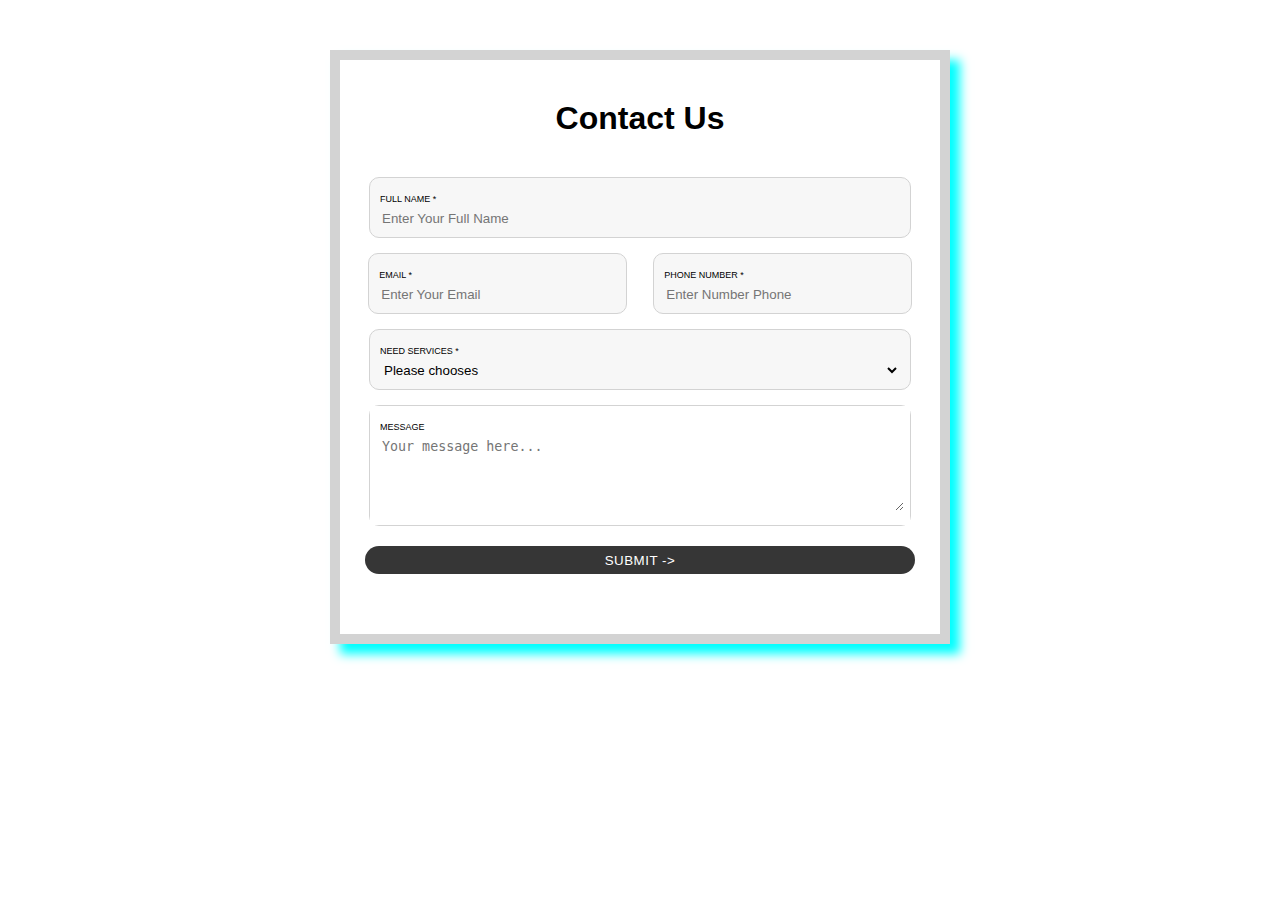
<file: Lab_3/index.html>
<!DOCTYPE html>
<html lang="en">
<head>
    <meta charset="UTF-8">
    <title>Contact Us</title>
    <link rel="stylesheet" href="style_2.css">
    <!--    <link rel="stylesheet" href="style.css">-->

</head>
<body>
        <div class="container" id="contact-us">

            <div class="big_title"> <h1 class="head1">Contact Us</h1></div>
            <div class="border">
            <div class="full-name">
                <label for="full_name" class="name">FULL NAME *</label>
                <br>
                <input type="text" id="full_name" name="full_name" placeholder="Enter Your Full Name" required>
            </div>
            </div>
            <div class="email-phone">
                <div class="border">
                <div class="email">
                    <label for="email">EMAIL *</label>
                    <br>
                    <input type="email" id="email" name="email" placeholder="Enter Your Email" required>
                </div>
                </div>
                <div class="border">
                <div class="phone">
                    <label for="phone">PHONE NUMBER *</label>
                    <br>
                    <input type="tel" id="phone" name="phone" placeholder="Enter Number Phone" required>
                </div>
              </div>
            </div>
            <div class="border">
            <div class="services">
                <label for="services">NEED SERVICES *</label>
                <br>
                <select id="services" name="services">
                    <option value="" disabled selected>Please chooses</option>
                    <option value="web">Web development</option>
                    <option value="mobile">Mobile development</option>
                    <option value="data">Data science & AI</option>
                    <option value="cloud">Cloud Services</option>
                </select>
            </div>
            </div>
            <div class="border">
            <div class="message">
                <label for="message">MESSAGE</label>
                <br>
                <textarea id="message" name="message" placeholder="Your message here..."></textarea>
            </div>
            </div>


            <div class="submit">
                <input type="submit" class="sub" value="SUBMIT ->">
            </div>

        </div>
</body>
</html>
</file>
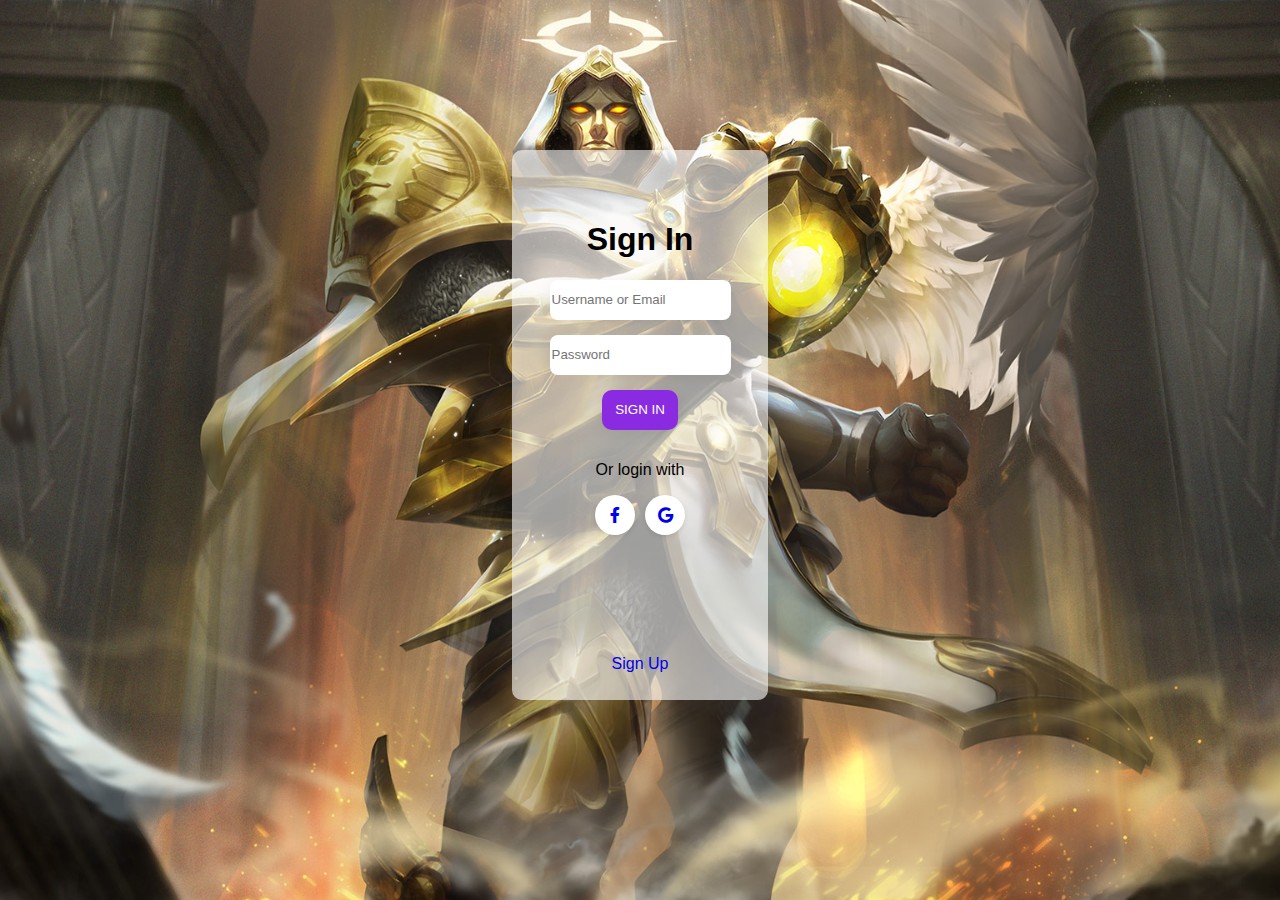
<file: Lab_3/index_login.html>
<!DOCTYPE html>
<html lang="en">
<head>
    <meta charset="UTF-8">
    <title>Sign In</title>
    <link rel="stylesheet" href="style_login.css">
    <link href="https://cdnjs.cloudflare.com/ajax/libs/font-awesome/6.0.0/css/all.min.css" rel="stylesheet">
</head>
<body>
        <div id="container">
            <div class="box">
            <form class="form_log">
                <h1>Sign In</h1>
                <div class="input_username">
                    <input type="text" name="username" placeholder="Username or Email" required>
                </div>
                <div class="input_password">
                    <input type="password" name="password" placeholder="Password" required>
                </div>
                <div class="input_btn">
                    <input type="button" value="SIGN IN" class="submit_btn">
                </div>
                <div class="login_with">
                    <p class="small_text">Or login with</p>
                    <div class="face_google">
                       <a href="#" class="border"><i class="fab fa-facebook-f"></i></a>
                        <a href="#" class="border"><i class="fab fa-google"></i></a>
                    </div>
                </div>
                <div class="sign_up">
                    <a href="index_signup.html">Sign Up</a>
                </div>
            </form>
           </div>
        </div>
</body>
</html>
</file>
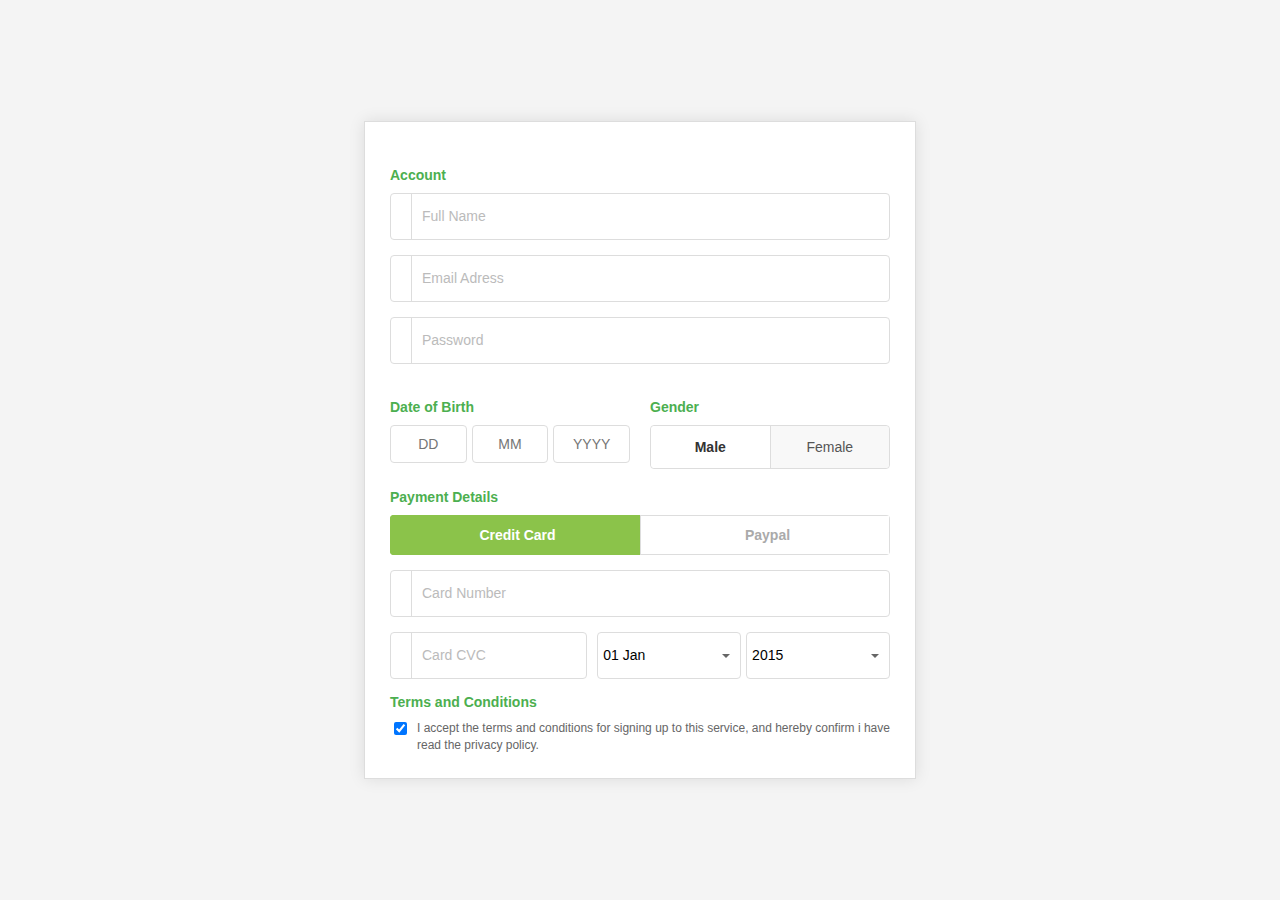
<file: Lab_3/index_signup.html>
<!DOCTYPE html>
<html lang="en">
<head>
    <meta charset="UTF-8">
    <title>Sign Up</title>
    <link rel="stylesheet" href="style_signup.css">
</head>
<body>

<div class="registration-container">
    <form class="registration-form">

        <h3 class="section-title">Account</h3>

        <div class="input-group">
            <i class="fas fa-user input-icon"></i>
            <input type="text" placeholder="Full Name" class="input-field">
        </div>

        <div class="input-group">
            <i class="fas fa-envelope input-icon"></i>
            <input type="email" placeholder="Email Adress" class="input-field">
        </div>

        <div class="input-group">
            <i class="fas fa-lock input-icon"></i>
            <input type="password" placeholder="Password" class="input-field">
        </div>

        <div class="two-column-layout">
            <div class="date-section">
                <h3 class="section-title">Date of Birth</h3>
                <div class="dob-inputs">
                    <input type="text" placeholder="DD" maxlength="2">
                    <input type="text" placeholder="MM" maxlength="2">
                    <input type="text" placeholder="YYYY" maxlength="4">
                </div>
            </div>

            <div class="gender-section">
                <h3 class="section-title">Gender</h3>
                <div class="gender-options">
                    <button type="button" class="gender-btn active">Male</button>
                    <button type="button" class="gender-btn">Female</button>
                </div>
            </div>
        </div>

        <h3 class="section-title">Payment Details</h3>

        <div class="payment-methods">
            <button type="button" class="payment-btn credit-card active">
                <i class="fab fa-cc-visa"></i> Credit Card
            </button>
            <button type="button" class="payment-btn paypal">
                <i class="fab fa-paypal"></i> Paypal
            </button>
        </div>

        <div class="input-group">
            <i class="fas fa-credit-card input-icon"></i>
            <input type="text" placeholder="Card Number" class="input-field">
        </div>

        <div class="card-details">
            <div class="input-group cvc-input">
                <i class="fas fa-user input-icon"></i>
                <input type="text" placeholder="Card CVC" class="input-field">
            </div>

            <div class="expiry-date-selects">
                <select name="exp-month" class="date-select">
                    <option>01 Jan</option>
                </select>
                <select name="exp-year" class="date-select">
                    <option>2015</option>
                </select>
            </div>
        </div>

        <h3 class="section-title terms-title">Terms and Conditions</h3>

        <label class="terms-checkbox">
            <input type="checkbox" checked>
            <span>I accept the terms and conditions for signing up to this service, and hereby confirm i have read the privacy policy.</span>
        </label>

    </form>
</div>
</body>
</html>
</file>
<file: Lab_3/style_2.css>
body{
    background-color: #FFFFFF;
    font-family: Arial, Helvetica, sans-serif;
    margin: 0;
    padding: 0;
    display: flex;
    justify-content: center;
    align-items: center;
    padding-top: 50px;
}
#contact-us{
    max-width: 600px;
    width: 90%;
    background-color: #FFFFFF;
    border: 10px solid lightgrey;
    box-shadow: 10px 10px 10px aqua;
}
.border{
    width: 90%;
    border: 1px solid lightgrey;
    border-radius: 10px;
    margin-bottom: 15px;
    margin-left: auto;
    margin-right: auto;
    background-color: #F7F7F7;
}
.big_title {
    text-align: center;
    font-weight: 700;
    margin: 40px;
}
.full-name,
.email,
.phone,
.services{
    padding: 10px;
}
label{
    font-size: 9px;
    line-height: 20px;
}
input{

    border: none;
    background-color: #F7F7F7;
    width: 100%;

}
#services{
    width: 100%;
    border: none;
    background-color: #F7F7F7;
}
.email-phone{
    display: grid;
    grid-template-columns: 1fr 1fr ;
    margin-left: 15px;
    margin-right: 15px;
    gap: 0;
}
#message{
    border: none;
    width: 100%;
    height: 70px;
}
.border .message{
    padding: 10px;
    box-sizing: border-box;
    background-color: #FFFFFF;
}

.submit{
    display: block;
    justify-content: center;
    margin-top:20px;
    padding-left: 25px;
    padding-right: 25px;
    margin-bottom: 60px;

}
.submit input{
    border-radius: 20px;
    height: 28px;
    background-color: #363636;
    color: white;
    cursor: pointer;
    letter-spacing: 0.5px;
    transition: background-color 0.3s;
}
</file>
<file: Lab_3/style_login.css>
body{
    margin: 0;
    padding: 0;
    font-family: Tahoma, Geneva, Verdana, sans-serif;
    width: 100%;
    background-image: url("background_aldog.jpg");
    background-size: cover;
    background-repeat: no-repeat;
    background-attachment: fixed;
    background-position: center;
    min-height: 100vh;

}
#container{
    width: 100%;
    display: flex;
    justify-content: center;
    padding-top: 150px;
}
.form_log{
    text-align: center;
    width: 100%;

}
.box{
    display: flex;
    justify-content: center;
    width: 20%;
    height: 550px;
    border: none;
    border-radius: 10px;
    background-color: rgba(255, 255, 255, 0.6);
}
h1{
    text-align: center;
    padding-top: 50px;
}
.input{
    width: 100px;
}
input{
    border-radius:8px;
    box-sizing: border-box;
    height: 40px;
    border: none;
    margin-bottom: 15px;
    box-shadow: 0 4px 15px rgba(1, 1, 1, 0.08);
}
.input_username{

}
.input_btn{
    display: flex;
    justify-content: center;
    align-items: center;
}
.submit_btn{
    background: blueviolet;
    width: 30%;
    color: white;
    border-radius: 10px;
}
.submit_btn:hover{
    background-color: red;
    cursor: pointer;
    transition: background-color 0.2s ease;
    box-shadow: 0 5px 10px rgba(0, 0, 0, 0.2);
}
.submit_btn:active{
    transform: translateY(2px);
    box-shadow: 0 2px 5px rgba(0, 0, 0, 0.3);
}
.small_text{
    color: black;
}
.face_google{
    display: flex;
    justify-content: center;
    gap: 10px

}
a{
    text-decoration: none;
}
.border{
    width: 40px;
    height: 40px;
    border-radius: 50%;
    background-color: white;
    box-shadow: 0 2px 5px rgba(0, 0, 0, 0.1);
    display: flex;
    justify-content: center;
    align-items: center;
}
.border:hover{
    background-color: #cccccc;
    cursor: pointer;
}
.sign_up{
    padding-top: 120px;
}
</file>
<file: Lab_3/style_signup.css>
/* Thiết lập chung */
body {
    font-family: Arial, sans-serif;
    background-color: #f4f4f4;
    display: flex;
    justify-content: center;
    align-items: center;
    min-height: 100vh;
    margin: 0;
    font-size: 14px;
}

/* Container chính của Form */
.registration-container {
    background-color: white;
    width: 100%;
    max-width: 500px;
    padding: 25px;
    box-shadow: 0 0 15px rgba(0, 0, 0, 0.1);
    border: 1px solid #ddd;
}

/* Tiêu đề các phần */
.section-title {
    color: #4CAF50; /* Màu xanh lá cây */
    font-weight: bold;
    font-size: 14px;
    margin-top: 20px;
    margin-bottom: 10px;
}

/* ==================== INPUT FIELDS (Ô nhập liệu) ==================== */

.input-group {
    display: flex;
    align-items: center;
    border: 1px solid #ddd;
    border-radius: 4px;
    margin-bottom: 15px;
    height: 45px;
    overflow: hidden;
}

.input-icon {
    color: #999;
    font-size: 16px;
    padding: 0 10px;
    border-right: 1px solid #ddd;
    margin-right: 10px;
    /* Căn chỉnh chiều cao icon */
    height: 100%;
    display: flex;
    align-items: center;
}

.input-field {
    border: none;
    outline: none;
    padding: 0 10px 0 0;
    flex-grow: 1;
    font-size: 14px;
    color: #333;
    background: transparent;
}

/* Placeholder màu xám nhạt */
.input-field::placeholder {
    color: #bbb;
}

/* ==================== DATE OF BIRTH & GENDER ==================== */

.two-column-layout {
    display: flex;
    gap: 20px;
    margin-bottom: 15px;
}

.date-section, .gender-section {
    flex: 1;
}

.dob-inputs {
    display: flex;
    gap: 5px;
}

.dob-inputs input {
    border: 1px solid #ddd;
    padding: 10px 5px;
    text-align: center;
    border-radius: 4px;
    width: 100%;
    box-sizing: border-box;
    outline: none;
    font-size: 14px;
}

.gender-options {
    display: flex;
    border: 1px solid #ddd;
    border-radius: 4px;
    height: 42px; /* Căn chỉnh với input DOB */
}

.gender-btn {
    flex: 1;
    border: none;
    background-color: #f8f8f8;
    color: #555;
    cursor: pointer;
    font-size: 14px;
    transition: background-color 0.2s;
}

.gender-btn:first-child {
    border-top-left-radius: 4px;
    border-bottom-left-radius: 4px;
    border-right: 1px solid #ddd;
}

.gender-btn:last-child {
    border-top-right-radius: 4px;
    border-bottom-right-radius: 4px;
}

.gender-btn.active {
    background-color: white; /* Active button màu trắng */
    font-weight: bold;
    color: #333;
}


/* ==================== PAYMENT METHODS ==================== */

.payment-methods {
    display: flex;
    margin-bottom: 15px;
    border-radius: 4px;
    overflow: hidden; /* Dùng để border không bị tràn ra ngoài */
}

.payment-btn {
    flex: 1;
    border: 1px solid #ddd;
    padding: 10px;
    cursor: pointer;
    font-size: 14px;
    transition: background-color 0.2s;
    font-weight: bold;
}

.payment-btn i {
    margin-right: 5px;
    font-size: 16px;
}

.payment-btn.credit-card {
    background-color: #8BC34A; /* Màu xanh lá cây nổi bật */
    color: white;
    border-color: #8BC34A;
}

.payment-btn.paypal {
    background-color: white;
    color: #aaa;
    border-color: #ddd;
}

/* ==================== CARD DETAILS (CVC & DATE) ==================== */

.card-details {
    display: flex;
    gap: 10px;
    margin-bottom: 15px;
}

.cvc-input {
    flex: 2; /* CVC chiếm khoảng 2 phần */
    margin-bottom: 0;
}

.expiry-date-selects {
    flex: 3; /* Date chiếm khoảng 3 phần */
    display: flex;
    gap: 5px;
}

.date-select {
    flex: 1;
    padding: 10px 5px;
    border: 1px solid #ddd;
    border-radius: 4px;
    background-color: white;
    font-size: 14px;
    appearance: none; /* Loại bỏ kiểu mặc định của select */
    background-image: url("data:image/svg+xml;charset=UTF-8,%3Csvg%20xmlns%3D%22http%3A%2F%2Fwww.w3.org%2F2000%2Fsvg%22%20width%3D%2212%22%20height%3D%2212%22%20viewBox%3D%220%200%2012%2012%22%3E%3Cpath%20d%3D%22M6%209l4-4H2z%22%20fill%3D%22%23666%22%2F%3E%3C%2Fsvg%3E");
    background-repeat: no-repeat;
    background-position: right 8px center;
    cursor: pointer;
}

/* ==================== TERMS AND CONDITIONS ==================== */

.terms-title {
    margin-top: 10px;
}

.terms-checkbox {
    display: flex;
    align-items: flex-start;
    cursor: pointer;
}

.terms-checkbox input[type="checkbox"] {
    margin-right: 10px;
    margin-top: 2px;
}

.terms-checkbox span {
    font-size: 12px;
    color: #666;
    line-height: 1.4;
}
</file>
<file: Lab_3/style.css>
/* ----------------------------------------------------------------
   THIẾT LẬP CHUNG (RESET)
---------------------------------------------------------------- */
body {
    background-color: #f7f7f7; /* Nền xám nhạt bên ngoài form */
    font-family: Arial, sans-serif;
    margin: 0;
    padding: 0;
    display: flex;
    justify-content: center; /* Canh giữa form theo chiều ngang */
    align-items: flex-start; /* Đặt form lên trên */
    padding-top: 50px;
}

.container {
    max-width: 600px;
    width: 90%;
    background-color: white; /* Nền form màu trắng */
    padding: 30px 40px; /* Khoảng đệm bên trong form */
    border-radius: 12px;
    box-shadow: 0 4px 10px rgba(0, 0, 0, 0.1); /* Đổ bóng nhẹ cho form */
}

/* ----------------------------------------------------------------
   TIÊU ĐỀ
---------------------------------------------------------------- */
.big_title {
    text-align: center;
    margin-bottom: 30px;
}

.head1 {
    font-size: 28px;
    font-weight: 700; /* In đậm */
}

/* ----------------------------------------------------------------
   KIỂU DÁNG CHUNG CHO INPUT/SELECT/TEXTAREA
---------------------------------------------------------------- */
label {
    display: block;
    font-size: 11px;
    color: #555;
    margin-bottom: 5px;
    font-weight: 600;
    text-transform: uppercase;
}

/* Áp dụng kiểu dáng 'ô' cho tất cả input và select */
.full-name input,
.email input,
.phone input,
.services select,
.message textarea {
    width: 100%;
    padding: 15px 15px;
    border: none;
    background-color: #f4f4f4; /* Nền xám nhạt cho ô nhập */
    border-radius: 8px;
    box-shadow: inset 0 1px 2px rgba(0, 0, 0, 0.05); /* Đổ bóng bên trong nhẹ */
    box-sizing: border-box;
    font-size: 16px;
    color: #333;
    outline: none; /* Loại bỏ viền xanh khi focus */
}

/* Tạo khoảng cách dưới mỗi trường nhập liệu */
.full-name,
.services,
.message {
    margin-bottom: 20px;
}

/* Chữ placeholder màu xám nhạt */
::placeholder {
    color: #bbb;
}

/* ----------------------------------------------------------------
   BỐ CỤC 2 CỘT VỚI CSS GRID (EMAIL & PHONE)
---------------------------------------------------------------- */
.email-phone {
    display: grid;
    /* Chia thành 2 cột bằng nhau: 1fr 1fr */
    grid-template-columns: 1fr 1fr;
    gap: 20px; /* Khoảng cách giữa Email và Phone */
    margin-bottom: 20px;
}

/* Điều chỉnh khoảng đệm cho select để khớp với input */
.services select {
    /* Đảm bảo chiều cao của select khớp với input */
    height: 46px;
    appearance: none; /* Ẩn mũi tên mặc định trên Chrome/Firefox */
    -webkit-appearance: none;
    background-image: url('data:image/svg+xml;utf8,<svg xmlns="http://www.w3.org/2000/svg" width="10" height="10" fill="#333"><polygon points="0,3 10,3 5,8"/></svg>');
    background-repeat: no-repeat;
    background-position: right 15px center;
    padding-right: 40px; /* Tạo khoảng trống cho mũi tên tùy chỉnh */
}

/* ----------------------------------------------------------------
   TEXTAREA (MESSAGE)
---------------------------------------------------------------- */
.message textarea {
    min-height: 100px;
    resize: vertical; /* Chỉ cho phép kéo dãn theo chiều dọc */
}

/* ----------------------------------------------------------------
   NÚT SUBMIT
---------------------------------------------------------------- */
.submit {
    margin-top: 30px;
}

.submit input[type="submit"] {
    width: 100%;
    padding: 15px;
    border: none;
    border-radius: 8px;
    background-color: #363636; /* Màu xám đậm */
    color: white;
    font-size: 16px;
    font-weight: bold;
    cursor: pointer;
    letter-spacing: 0.5px;
    transition: background-color 0.3s;
}

.submit input[type="submit"]:hover {
    background-color: #4a4a4a;
}
</file>
